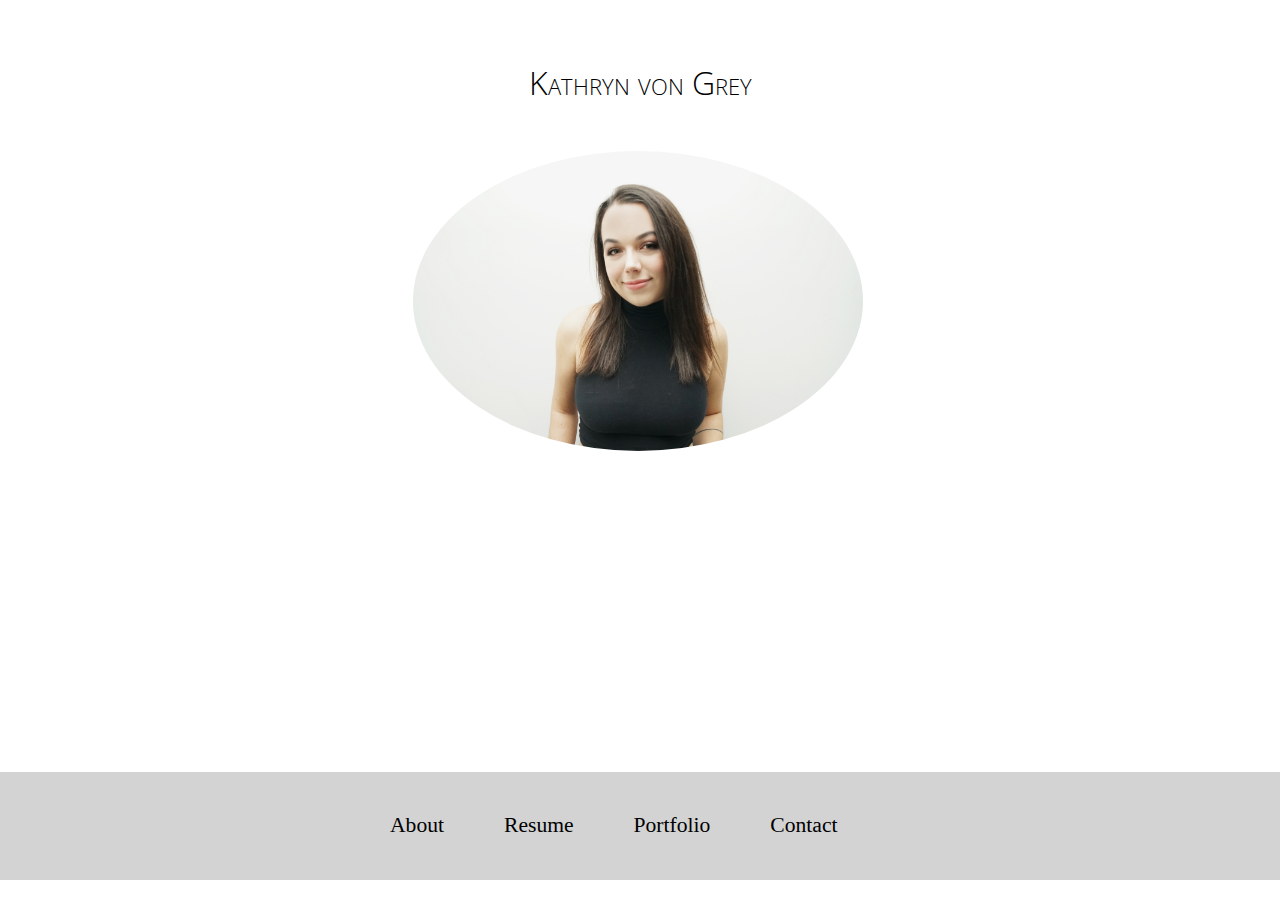
<file: index.html>
<!doctype html>
<html>
    <head>
        <link rel="stylesheet"
              href="css/styles.css">
        <link href='http://fonts.googleapis.com/css?family=Open+Sans'
              rel='stylesheet'
              type='text/css'>
        <title>Kathryn von Grey</title>
    </head>
    <body>
        <h1>Kathryn von Grey</h1>
        <img src="images/kathryn1.jpg" width="450" alt="Avatar">
        <h2>
            <ul>
              <li><a href="about.html">About</a></li>
              <li><a href="resume.html">Resume</a></li>
              <li><a href="portfolio.html">Portfolio</a></li>
              <li><a href="contact.html">Contact</a></li>
            </ul>
        </h2>
    </body>
</html>
</file>
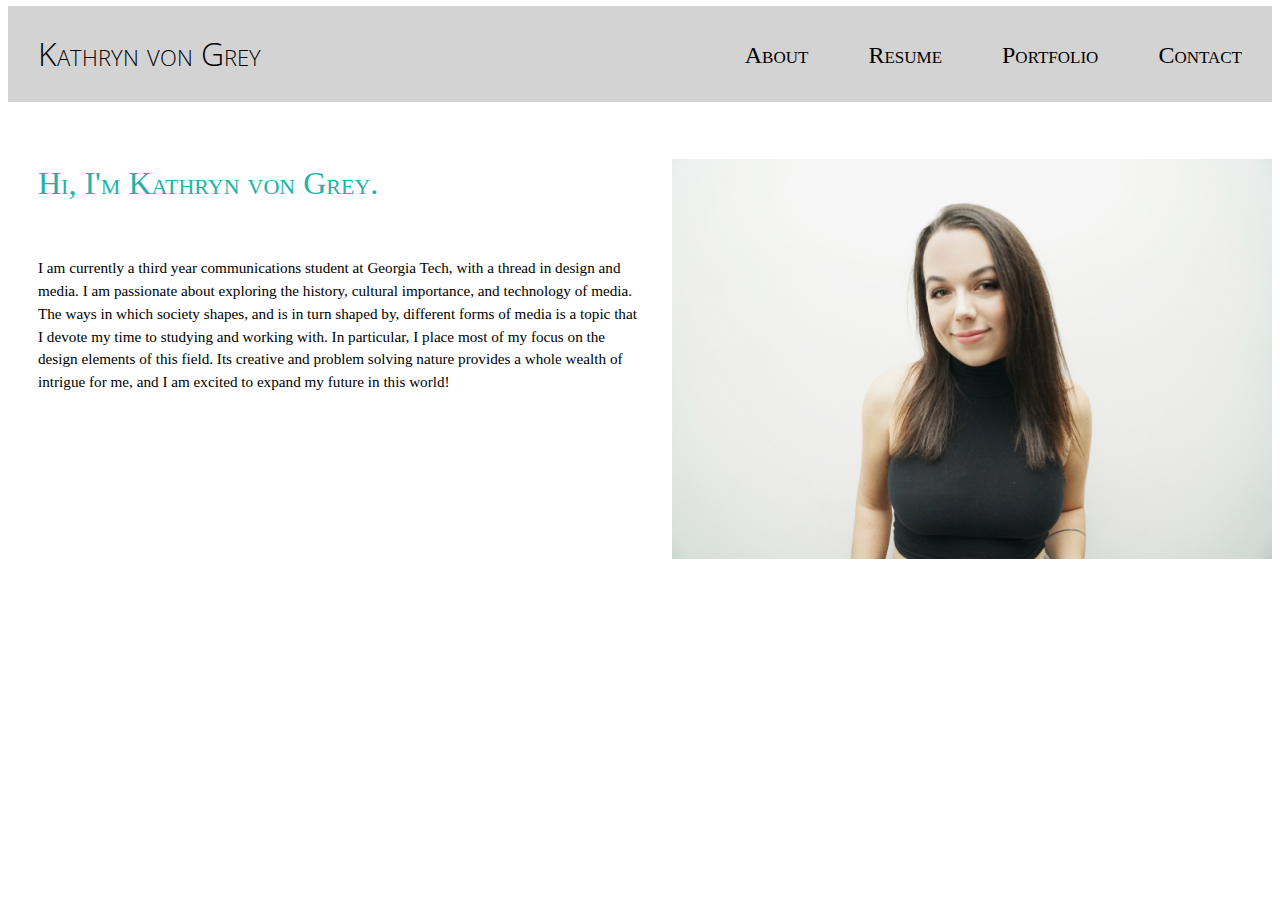
<file: about.html>
<!doctype html>
<html>
    <head>
        <link rel="stylesheet"
              href="css/styles2.css">
        <link href='http://fonts.googleapis.com/css?family=Open+Sans'
              rel='stylesheet' type='text/css'>
        <title>About</title>
    </head>
    <body>
        <h1>
            <a href="index.html">Kathryn von Grey</a>
            <ul>
              <li><a href="contact.html">Contact</a></li>
              <li><a href="portfolio.html">Portfolio</a></li>
              <li><a href="resume.html">Resume</a></li>
              <li><a href="about.html">About</a></li>
            </ul>
        </h1>
        <h2>
            Hi, I'm Kathryn von Grey.
        </h2>
        <img src="images/kathryn1.jpg" width="600" align="right">
        <p>I am currently a third year communications student at Georgia Tech, with a thread in design and media. I am passionate about exploring the history, cultural importance, and technology of media. The ways in which society shapes, and is in turn shaped by, different forms of media is a topic that I devote my time to studying and working with. In particular, I place most of my focus on the design elements of this field. Its creative and problem solving nature provides a whole wealth of intrigue for me, and I am excited to expand my future in this world!</p>
    </body>
</html>
</file>
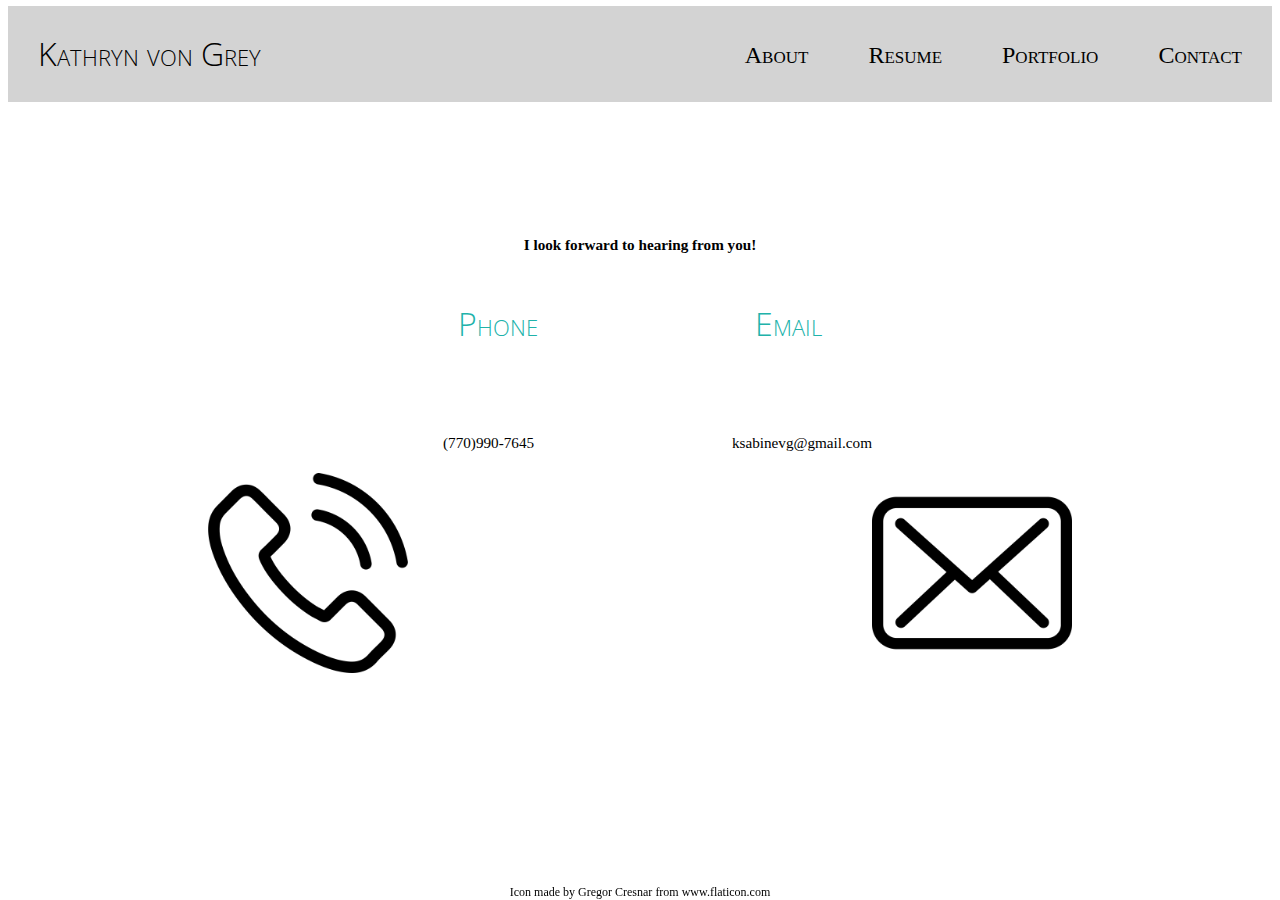
<file: contact.html>
<!doctype html>
<html>
    <head>
        <link rel="stylesheet" href="css/styles3.css">
        <link href='http://fonts.googleapis.com/css?family=Open+Sans' rel='stylesheet' type='text/css'>
        <title>Contact</title>
    </head>
    <body>
        <h1>
            <a href="index.html">Kathryn von Grey</a>
            <ul>
              <li><a href="contact.html">Contact</a></li>
              <li><a href="portfolio.html">Portfolio</a></li>
              <li><a href="resume.html">Resume</a></li>
              <li><a href="about.html">About</a></li>
            </ul>
        </h1>
        <p><br></p>
        <p><br></p>
        <p><b>I look forward to hearing from you!</b></p>
        <div style="clear: both">
            <h2 style="float: left; padding-left: 450px">
                Phone
            </h2>
            <h2 style="float: right; padding-right: 450px">
                Email
            </h2>
            <p><br></p>
            <p><br></p>
            <p><br></p>
            <p style="float: left; padding-left: 365px">(770)990-7645</p>
            <p style="float: right; padding-right: 330px;">ksabinevg@gmail.com</p>
        </div>
        <img src="images/envelope.png" width="200px" style="padding-right: 200px; padding-top: 0px; float: right">
        <img src="images/phone-call.png" width="200px" style="padding-left: 200px; padding-top: 0px; float: left">
        <div class="footer">
            Icon made by <a href="https://www.flaticon.com/authors/gregor-cresnar" style="padding:0px" target="_blank">Gregor Cresnar</a> from <a href="https://www.flaticon.com" style="padding:0px" target="_blank">www.flaticon.com</a>
        </div>
    </body>
</html>
</file>
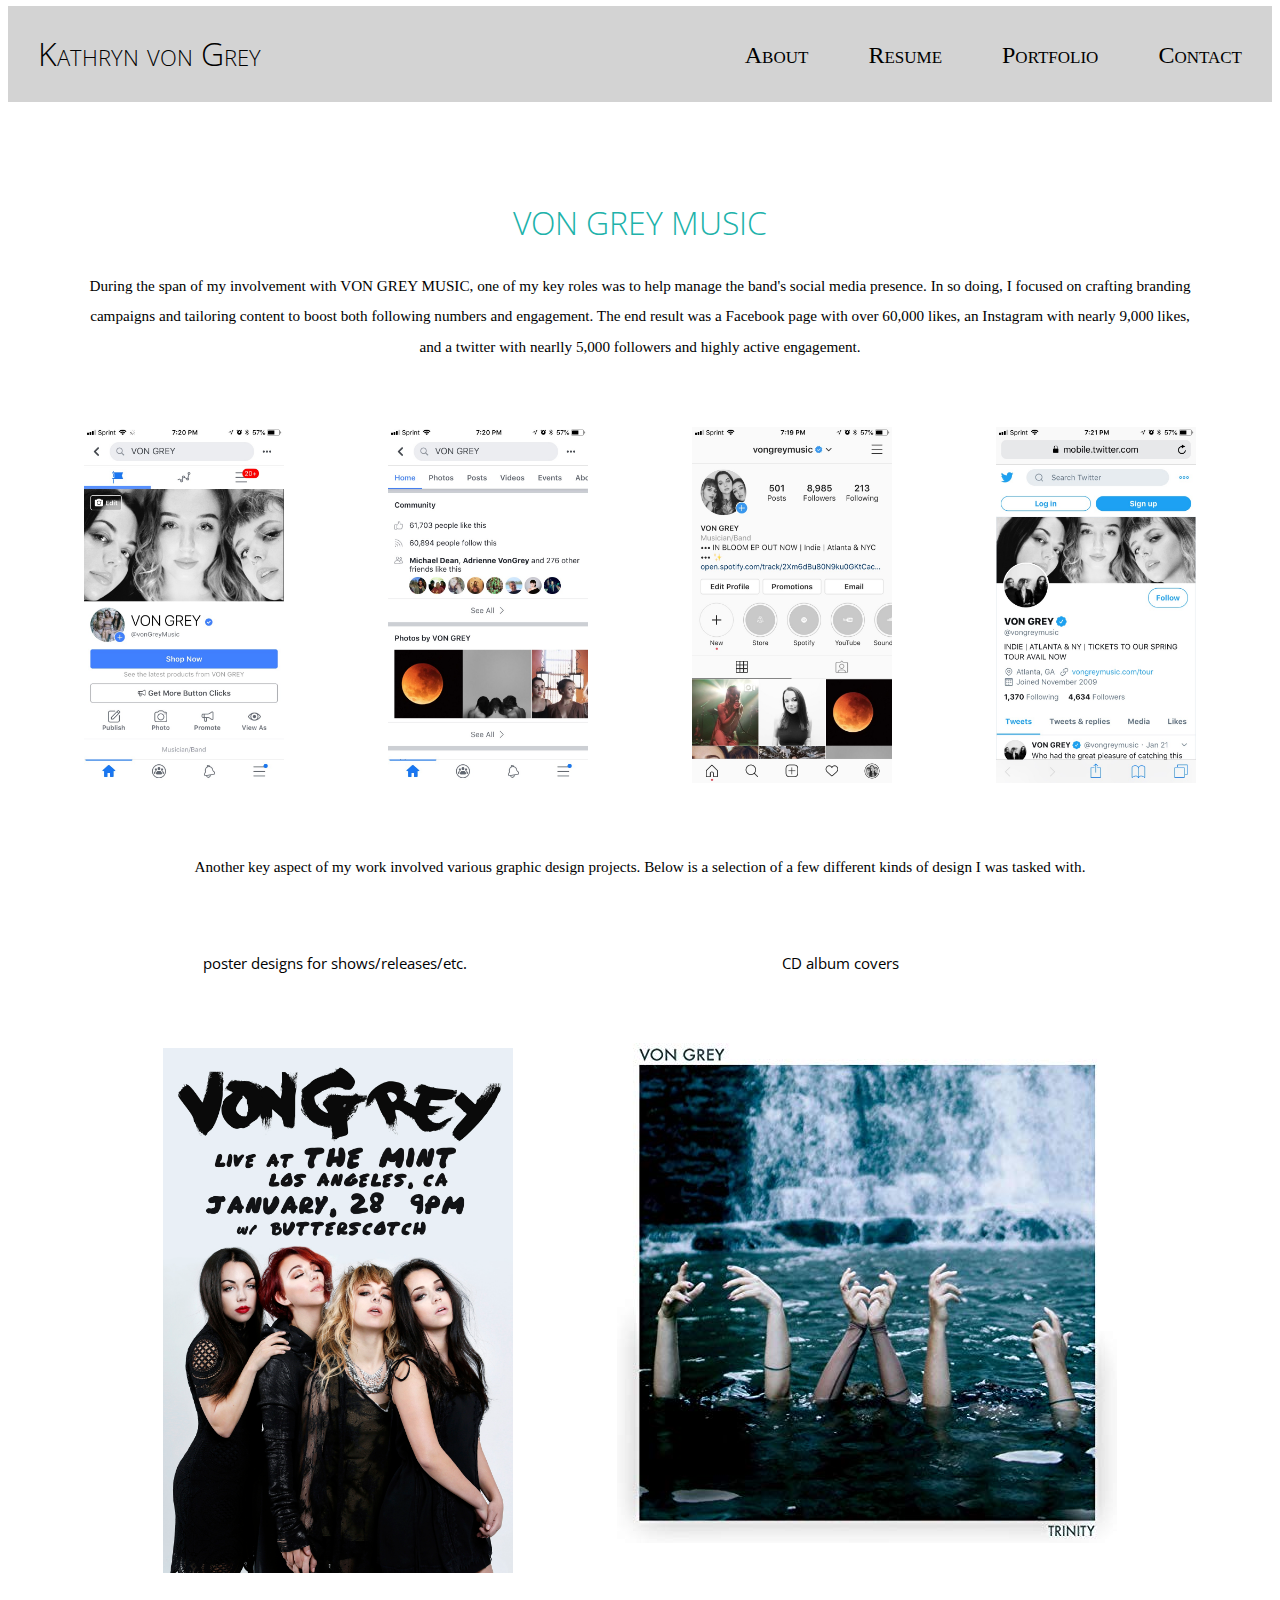
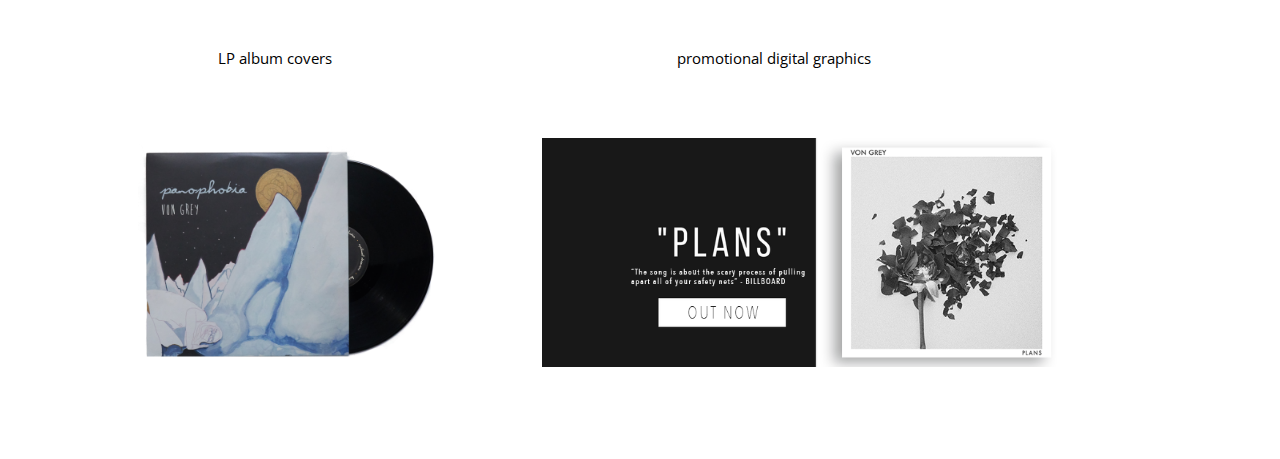
<file: portfolio.html>
<!doctype html>
<html>
    <head>
        <link rel="stylesheet" href="css/styles3.css">
        <link href='http://fonts.googleapis.com/css?family=Open+Sans' rel='stylesheet' type='text/css'>
        <title>Portfolio</title>
    </head>
    <body>
        <h1>
            <a href="index.html">Kathryn von Grey</a>
            <ul>
              <li><a href="contact.html">Contact</a></li>
              <li><a href="portfolio.html">Portfolio</a></li>
              <li><a href="resume.html">Resume</a></li>
              <li><a href="about.html">About</a></li>
            </ul>
        </h1>
        <br><br>
        <h2>VON GREY MUSIC</h2>
        <p>During the span of my involvement with VON GREY MUSIC, one of my key roles was to help manage the band's social media presence. In so doing, I focused on crafting branding campaigns and tailoring content to boost both following numbers and engagement. The end result was a Facebook page with over 60,000 likes, an Instagram with nearly 9,000 likes, and a twitter with nearlly 5,000 followers and highly active engagement.</p>
        <img src="images/vonGreyT.jpg" width="200">
        <img src="images/vonGreyFB2.jpg" width="200">
        <img src="images/vonGreyIG.jpg" width="200">
        <img src="images/vonGreyFB1.jpg" width="200">
        <p style="padding-bottom: 50px">
            Another key aspect of my work involved various graphic design projects. Below is a selection of a few different kinds of design I was tasked with.
        </p>
        <p style="text-align: left; padding-left: 125px; font-family: 'Open Sans', sans-serif">
            poster designs for shows/releases/etc.&emsp;&emsp;&emsp;&emsp;&emsp;&emsp;&emsp;&emsp;&emsp;&emsp;&emsp;&emsp;&emsp;&emsp;&emsp;&emsp;&emsp;&emsp;&emsp;&emsp;&emsp;CD album covers
        </p>
        <img src="images/poster.jpg" width="350" style="padding-top: 0px">
        <img src="images/cd.jpg" width="500" style="padding-bottom: 80px">
        <p style="text-align: left; padding-left: 140px; font-family: 'Open Sans', sans-serif">
            LP album covers&emsp;&emsp;&emsp;&emsp;&emsp;&emsp;&emsp;&emsp;&emsp;&emsp;&emsp;&emsp;&emsp;&emsp;&emsp;&emsp;&emsp;&emsp;&emsp;&emsp;&emsp;&emsp;&emsp;promotional digital graphics
            </p>
        <img src="images/lp.png" width="300" style="padding-top: 0px">
        <img src="images/release.png" width="600" style="padding-bottom: 80px">
    </body>
</html>
</file>
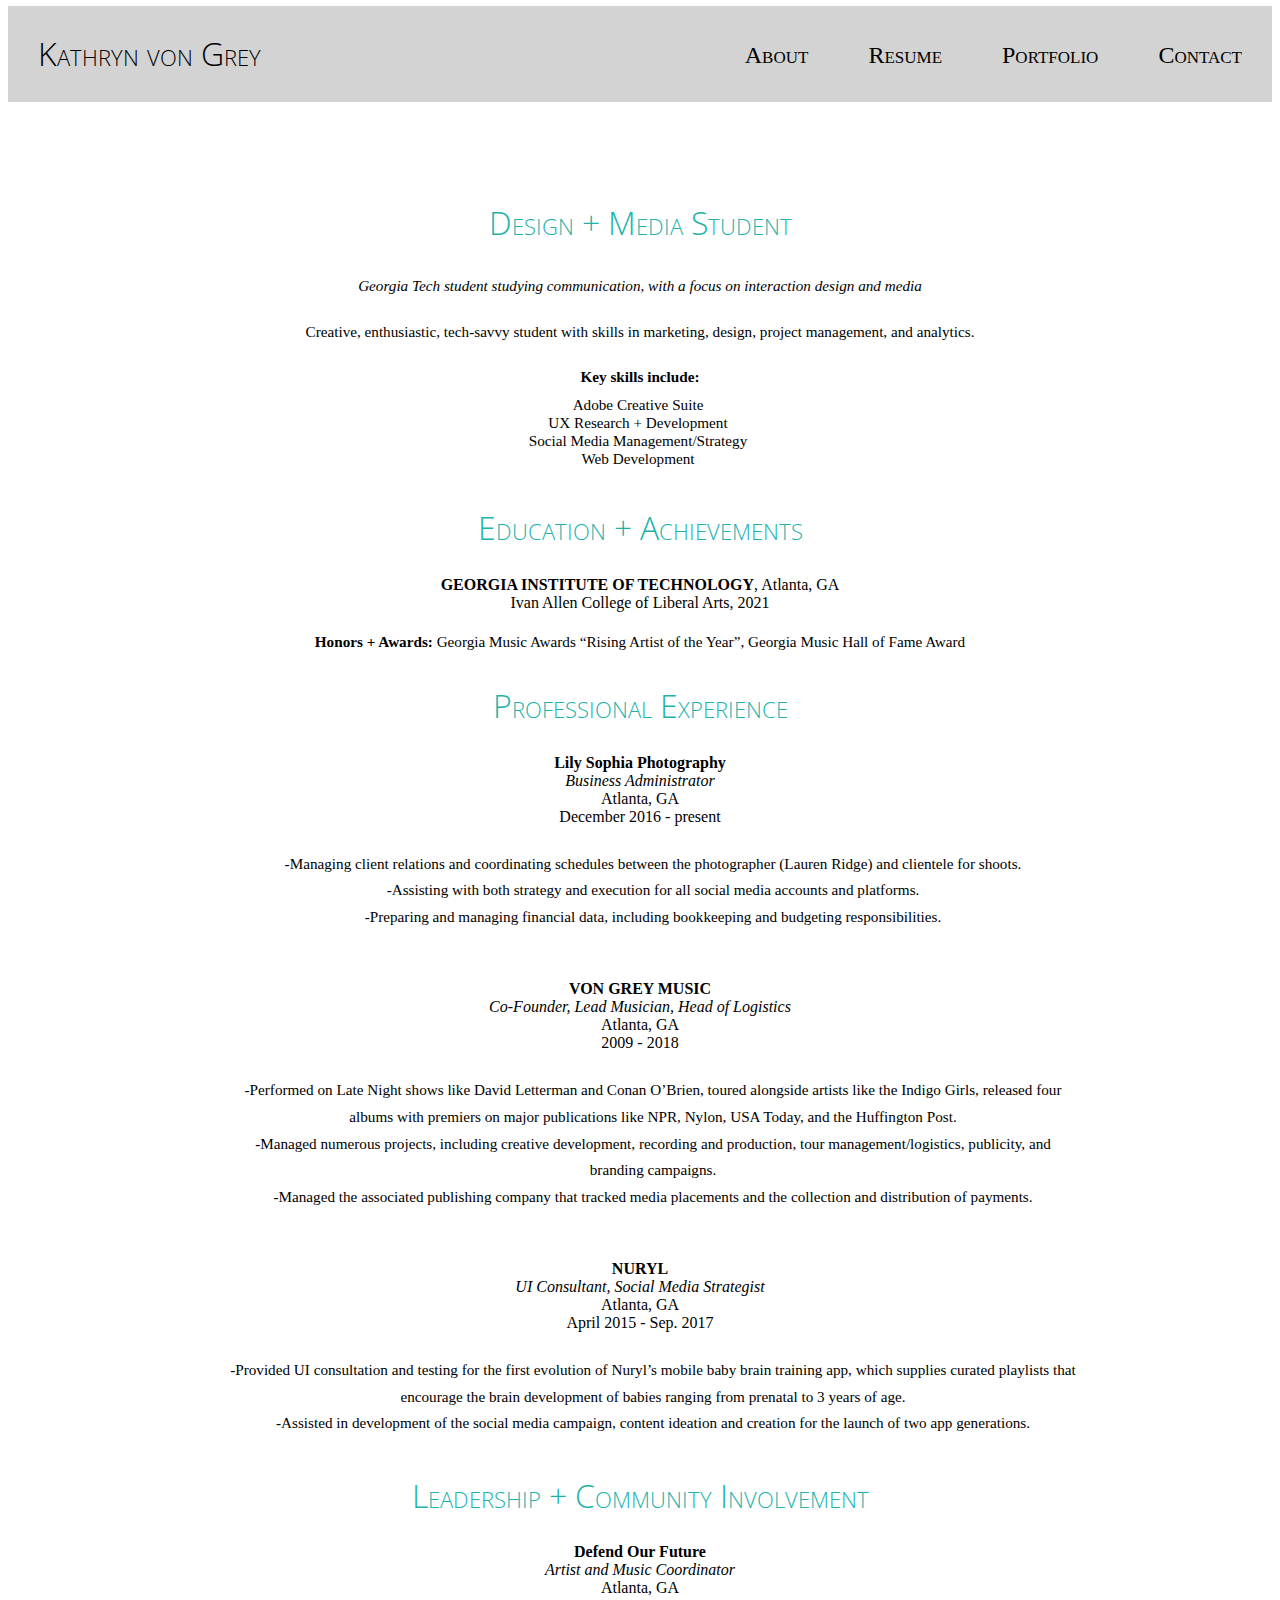
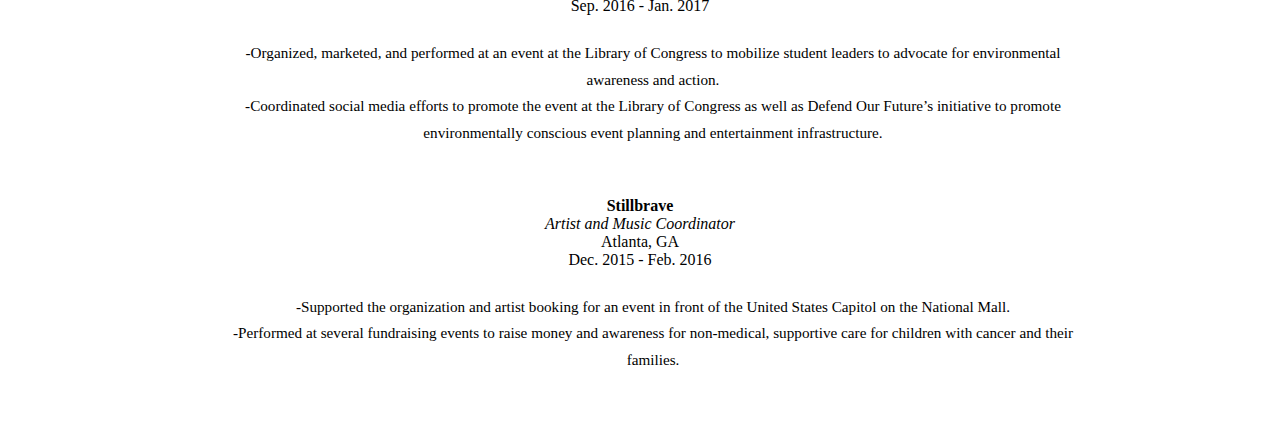
<file: resume.html>
<!doctype html>
<html>
    <head>
        <link rel="stylesheet" href="css/styles3.css">
        <link href='http://fonts.googleapis.com/css?family=Open+Sans'
              rel='stylesheet' type='text/css'>
        <title>Resume</title>
    </head>
    <body>
        <h1>
            <a href="index.html">Kathryn von Grey</a>
            <ul>
              <li><a href="contact.html">Contact</a></li>
              <li><a href="portfolio.html">Portfolio</a></li>
              <li><a href="resume.html">Resume</a></li>
              <li><a href="about.html">About</a></li>
            </ul>
        </h1>
        <br><br>
        <h2>Design + Media Student</h2>
        <p>
            <i>Georgia Tech student studying communication, with a focus on interaction design and media</i>
        </p>
        <p>
            Creative, enthusiastic, tech-savvy student with skills in marketing, design, project management, and analytics.
        </p>
        <p>
            <b>Key skills include:</b>
        </p>
        <ul>
            <li class="skills">Adobe Creative Suite</li>
            <li class="skills">UX Research + Development</li>
            <li class="skills">Social Media Management/Strategy</li>
            <li class="skills">Web Development</li>
        </ul>
        <h2>Education + Achievements</h2>
        <div><b>GEORGIA INSTITUTE OF TECHNOLOGY</b>, Atlanta, GA</div>
        <div>Ivan Allen College of Liberal Arts, 2021</div>
        <p>
            <b>Honors + Awards:</b> Georgia Music Awards “Rising Artist of the Year”, Georgia Music Hall of Fame Award
        </p>
        <h2>Professional Experience</h2>
        <div><b>Lily Sophia Photography</b>
        </div>
        <div><i>Business Administrator</i></div>
        <div>Atlanta, GA</div>
        <div>December 2016 - present</div>
        <ul id="TL">
            <li  class="tasks">-Managing client relations and coordinating schedules between the photographer (Lauren Ridge) and clientele for shoots.</li>
            <li  class="tasks">-Assisting with both strategy and execution for all social media accounts and platforms.</li>
            <li  class="tasks">-Preparing and managing financial data, including bookkeeping and budgeting responsibilities.</li>
        </ul>
        <div><b>VON GREY MUSIC</b></div>
        <div><i>Co-Founder, Lead Musician, Head of Logistics</i></div>
        <div>Atlanta, GA</div>
        <div>2009 - 2018</div>
        <ul id="TL">
            <li class="tasks">-Performed on Late Night shows like David Letterman and Conan O’Brien, toured alongside artists like the Indigo Girls, released four albums with premiers on major publications like NPR, Nylon, USA Today, and the Huffington Post.</li>
            <li class="tasks">-Managed numerous projects, including creative development, recording and production, tour management/logistics, publicity, and branding campaigns.</li>
            <li class="tasks">-Managed the associated publishing company that tracked media placements and the collection and distribution of payments.</li>
        </ul>
        <div><b>NURYL</b></div>
        <div><i>UI Consultant, Social Media Strategist</i></div>
        <div>Atlanta, GA</div>
        <div>April 2015 - Sep. 2017</div>
        <ul id="TLlast">
            <li  class="tasks">-Provided UI consultation and testing for the first evolution of Nuryl’s mobile baby brain training app, which supplies curated playlists that encourage the brain development of babies ranging from prenatal to 3 years of age.</li>
            <li  class="tasks">-Assisted in development of the social media campaign, content ideation and creation for the launch of two app generations.</li>
        </ul>
        <h2>Leadership + Community Involvement</h2>
        <div><b>Defend Our Future</b></div>
        <div><i>Artist and Music Coordinator</i></div>
        <div>Atlanta, GA</div>
        <div>Sep. 2016 - Jan. 2017</div>
        <ul id="TL">
            <li  class="tasks">-Organized, marketed, and performed at an event at the Library of Congress to mobilize student leaders to advocate for environmental awareness and action.</li>
            <li  class="tasks">-Coordinated social media efforts to promote the event at the Library of Congress as well as Defend Our Future’s initiative to promote environmentally conscious event planning and entertainment infrastructure.</li>
        </ul>
        <div><b>Stillbrave</b></div>
        <div><i>Artist and Music Coordinator</i></div>
        <div>Atlanta, GA</div>
        <div>Dec. 2015 - Feb. 2016</div>
        <ul id="TL">
            <li  class="tasks">-Supported the organization and artist booking for an event in front of the United States Capitol on the National Mall.</li>
            <li  class="tasks">-Performed at several fundraising events to raise money and awareness for non-medical, supportive care for children with cancer and their families.</li>
        </ul>
    </body>
</html>
</file>
<file: css/styles.css>
h1 {
    color:black;
    font-family: "Open Sans", sans-serif;
    font-weight: lighter;
    font-variant: small-caps;
    text-align: center;
    position: relative;
    top: 40px;
}
img {
    border-radius: 50%;
    position:relative;
    left:405px;
    top: 65px;
}
h2 {
    background-color: #d3d3d3;
    position: fixed;
    left: 0;
    bottom: 0;
    width: 100%;
    line-height: 5;
}
ul {
    list-style-type: none;
    margin: 0;
}
li {
    font-family: "Georgia", serif;
    font-weight: lighter;
    font-size: .9em;
    position: relative;
    left: 320px;
    float: left;
}
a {
    color: black;
    text-decoration: none;
    padding: 30px;
}
a:hover {
    color: #F8F8F8;
}
</file>
<file: css/styles2.css>
h1 {
    color:black;
    background-color: #d3d3d3;
    font-family: "Open Sans", sans-serif;
    font-weight: lighter;
    font-variant: small-caps;
    text-align: left;
    position: relative;
    bottom: 15px;
    line-height: 3;
}
ul {
    list-style-type: none;
    margin: 0;
}
li {
    font-family: "Georgia", serif;
    font-weight: lighter;
    font-size: .75em;
    position: relative;
    bottom: 83px;
    float: right;
}
a {
    color: black;
    text-decoration:none;
    padding: 30px;
}
a:hover {
    color: #F8F8F8;
}
img {
    position: relative;
    bottom: 30px;
    float: right;
}
h2 {
    color: lightseagreen;
    font-family: Georgia, serif;
    font-weight: lighter;
    font-size: 2em;
    font-variant: small-caps;
    position: relative;
    left: 30px;
    top: 0px;
    width: 500px;
    height: 50px;
    float:left;
}
p{
    font-family: Georgia, serif;
    font-size: .95em;
    position: relative;
    left: 30px;
    width: 600px;
    float: left;
    line-height: 1.5;
}
</file>
<file: css/styles3.css>
h1 {
    color:black;
    background-color: #d3d3d3;
    font-family: "Open Sans", sans-serif;
    font-weight: lighter;
    font-variant: small-caps;
    text-align: left;
    position: relative;
    bottom: 15px;
    line-height: 3;
}
ul {
    list-style-type: none;
    margin: 0;
}
li {
    font-family: "Georgia", serif;
    font-weight: lighter;
    font-size: .75em;
    position: relative;
    bottom: 83px;
    float: right;
}
.skills {
    font-size: .95em;
    right: 22px;
    bottom: 12px;
    float: none;
}
.tasks {
    font-size: .95em;
    left: 180px;
    top: 25px;
    float: none;
    line-height: 1.75;
}
#TL {
    width: 850px;
    padding-bottom: 75px;
}
#TLlast {
    width: 850px;
    padding-bottom: 35px;
}
a {
    padding: 30px;
    color: black;
    text-decoration:none; 
}
a:hover {
    color: #F8F8F8;
}
h2 {
    font-family: "Open Sans", sans-serif;
    font-weight: lighter;
    font-variant: small-caps;
    font-size: 2em;
    color: lightseagreen;
}
body {
    text-align: center;
    font-family: Georgia, serif;
}
p {
    font-size: .95em;
    margin-left: 70px;
    margin-right: 70px;
    line-height: 2;
}
img {
    padding: 50px;
}
.footer {
    font-size: .75em;
    position: fixed;
    left: 0;
    bottom: 0;
    width: 100%;
    text-align: center;
}
</file>
